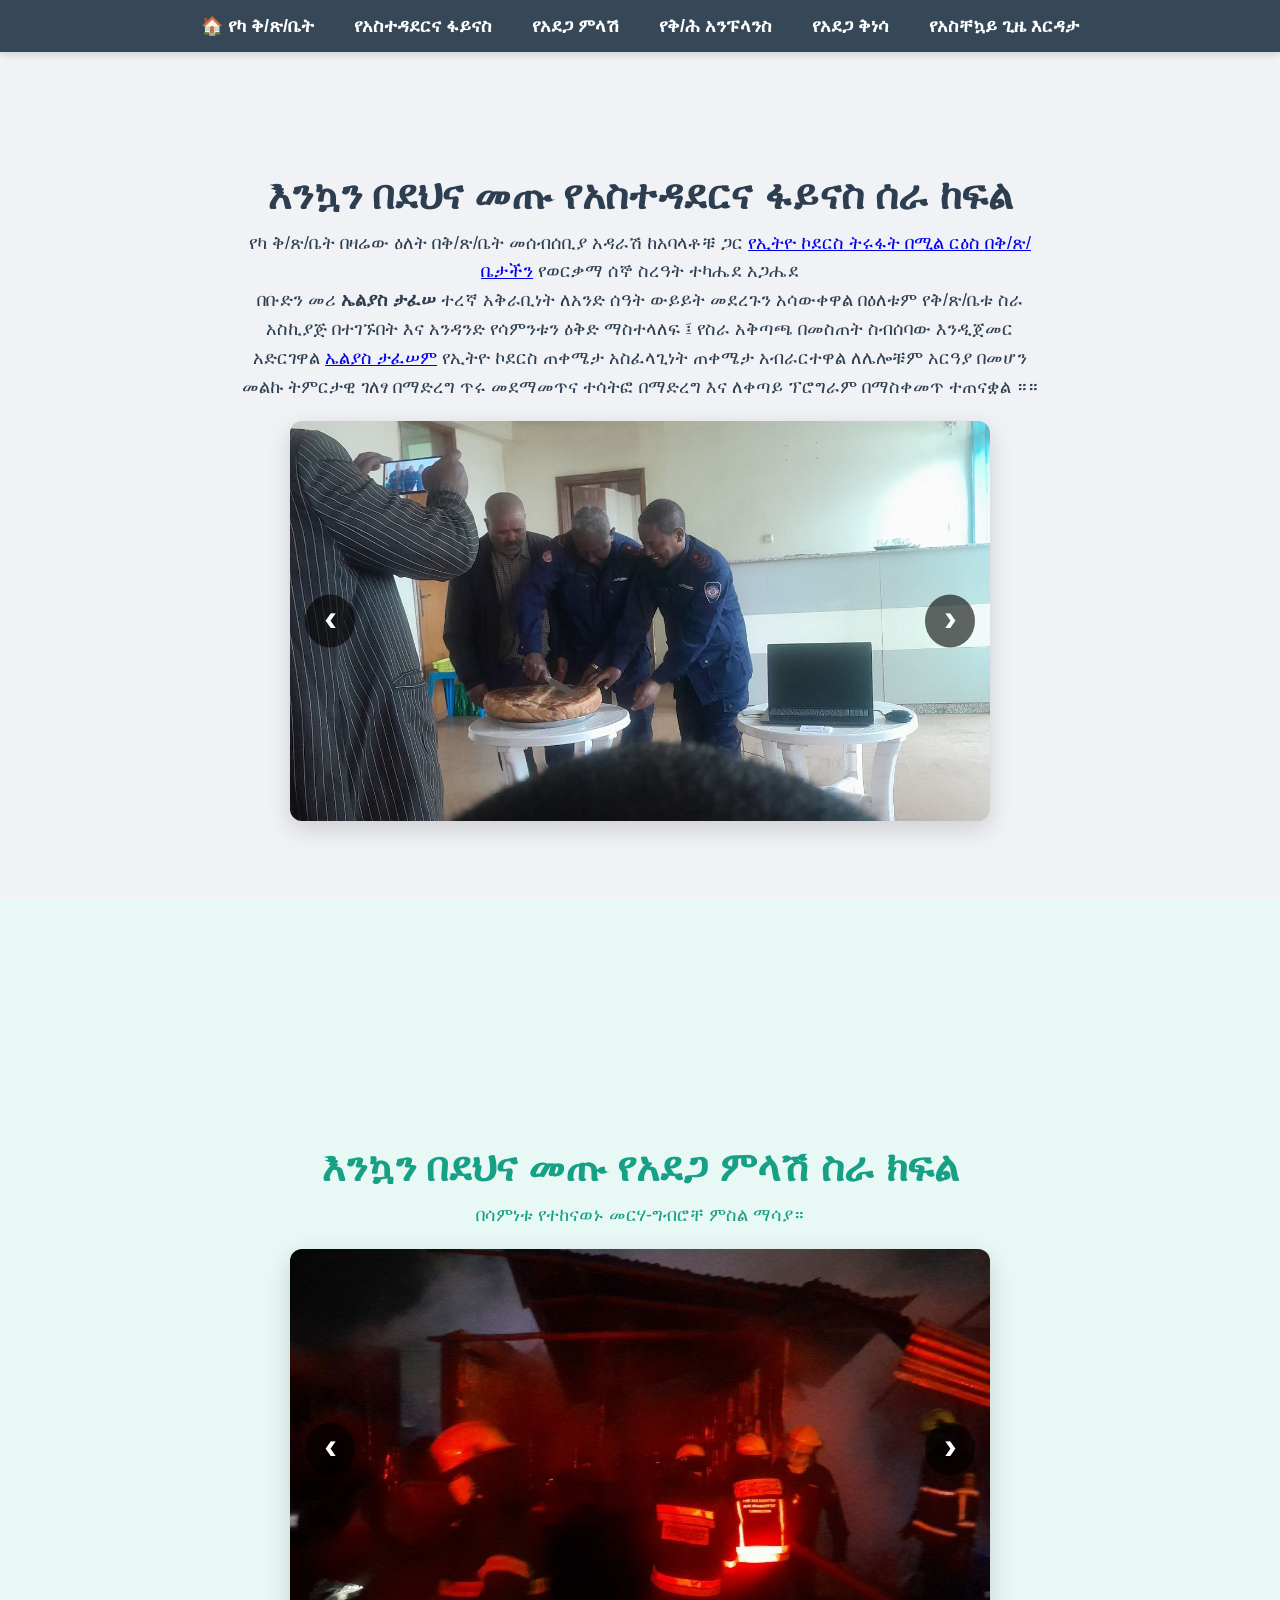
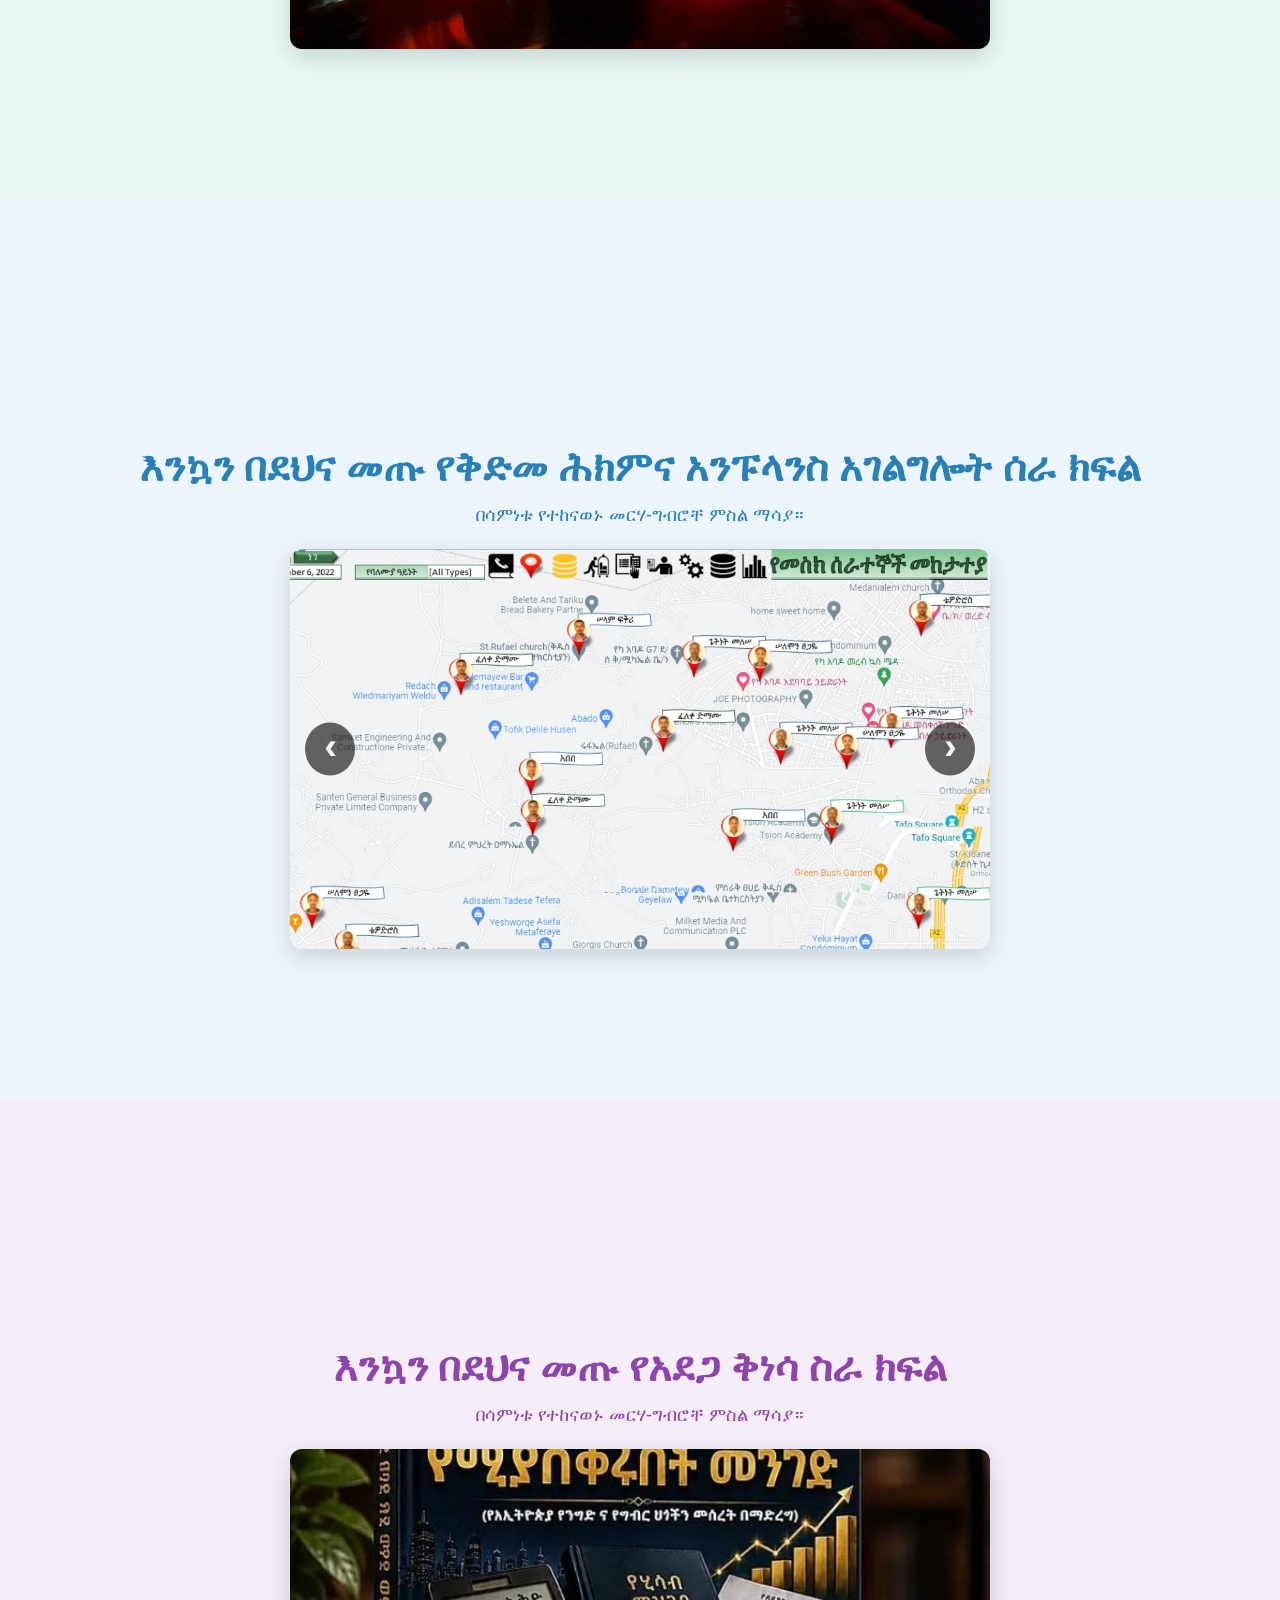
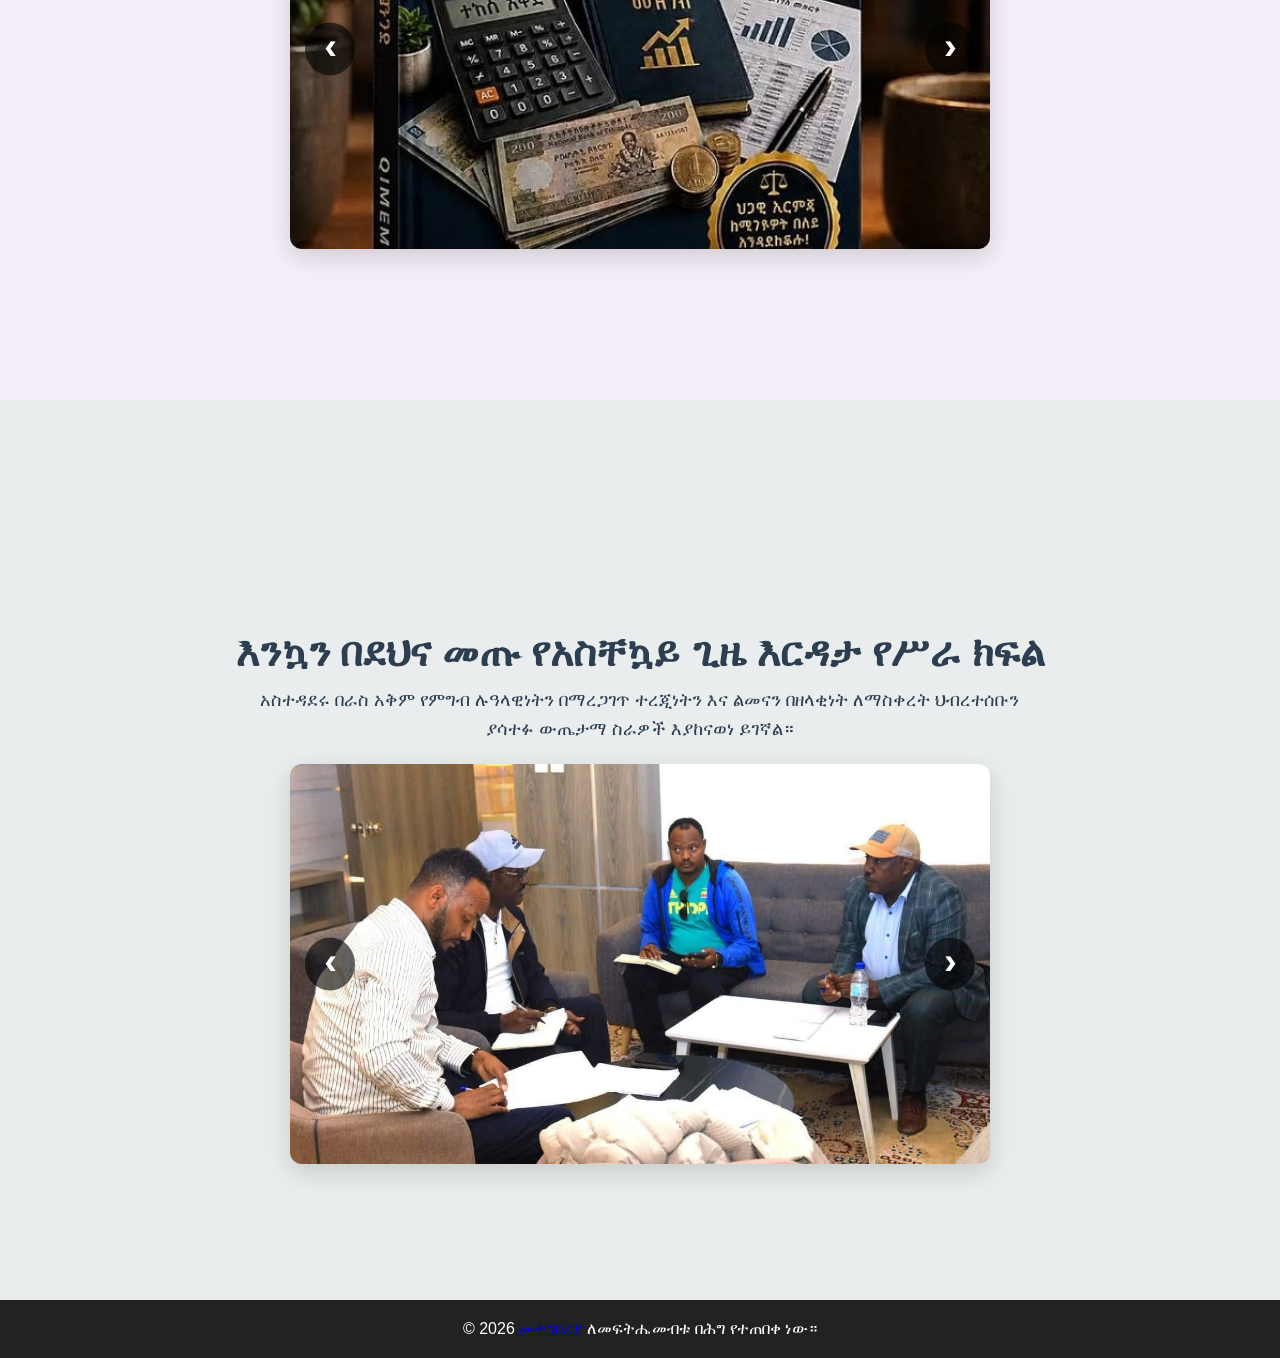
<file: gall.html>
<!DOCTYPE html>
<html lang="am">
<head>
    <meta charset="UTF-8">
    <meta name="viewport" content="width=device-width, initial-scale=1.0">
    <title>መተግበሪያ ለመፍትሔ</title>
    <link rel="stylesheet" href="gall.css">
    
</head>
<body>

    <!-- የዳሰሳ አሞሌ (Navigation) -->
    <nav>
        <ul>
            <li><a href="index.html">🏠 የካ ቅ/ጽ/ቤት</a></li>
            <li><a href="#home">የአስተዳደርና ፋይናስ </a></li>
            <li><a href="#about">የአደጋ ምላሽ</a></li>
            <li><a href="#services">የቅ/ሕ አንፑላንስ</a></li>
            <li><a href="#portfolio">የአደጋ ቅነሳ</a></li>
            <li><a href="#contact">የአስቸኳይ ጊዜ እርዳታ</a></li>
        </ul>
    </nav>

    <!-- ሴክሽን 1: መነሻ -->
    <section id="home">
        <h1>እንኳን በደህና መጡ የአስተዳደርና ፋይናስ ሰራ ከፍል</h1>
        <p>የካ ቅ/ጽ/ቤት በዛሬው ዕለት በቅ/ጽ/ቤት መሰብሰቢያ አዳራሽ ከአባላቶቹ ጋር <a href="gall.html#home">የኢትዮ ኮደርስ ትሩፋት በሚል ርዕስ በቅ/ጽ/ቤታችን</a> የወርቃማ ሰኞ ስረዓት ተካሔደ አጋሔደ <br>
                    በቡድን መሪ <strong>ኤልያስ ታፈሠ </strong> ተረኛ አቅራቢነት ለአንድ ሰዓት ውይይት መደረጉን አሳውቀዋል በዕለቱም የቅ/ጽ/ቤቱ ስራ አስኪያጅ በተገኙበት እና አንዳንድ የሳምንቱን ዕቅድ ማስተላለፍ ፤ የስራ አቅጣጫ በመስጠት ስብሰባው 
                    እንዲጀመር አድርገዋል <a href="https://eliastafese.github.io/social//">ኤልያስ ታፈሠም</a> የኢትዮ ኮደርስ ጠቀሜታ አስፈላጊነት ጠቀሜታ አብራርተዋል ለሌሎቹም አርዓያ በመሆን መልኩ ትምርታዊ ገለፃ በማድረግ 
                    ጥሩ መደማመጥና ተሳትፎ በማድረግ እና ለቀጣይ ፕሮግራም በማስቀመጥ ተጠናቋል ።።</p>
        <div class="slider-container">
            <button class="prev" onclick="moveSlide('home', -1)">&#10094;</button>
            <div class="slider" id="home-slider">
                <!-- የራስህን ፎቶ ሊንኮች እዚህ መተካት ትችላለህ -->
                <img class="slide-img" src="img/gold-monday 1.jpg" alt="Home 1">
                <img class="slide-img" src="img/gold-monday 2.jpg" alt="Home 1">
                <img class="slide-img" src="img/gold-monday 3.jpg" alt="Home 1">
                <img class="slide-img" src="img/gold-monday 4.jpg" alt="Home 1">
                <img class="slide-img" src="img/gold-monday 5.jpg" alt="Home 1">
                <img class="slide-img" src="img/gold-monday 6.jpg" alt="Home 1">
            </div>
            <button class="next" onclick="moveSlide('home', 1)">&#10095;</button>
        </div>
    </section>

    <!-- ሴክሽን 2: ስለ እኛ -->
    <section id="about">
        <h1>እንኳን በደህና መጡ የአደጋ ምላሽ ስራ ክፍል</h1>
        <p>በሳምነቱ የተከናወኑ መርሃ-ግብሮቸ ምስል ማሳያ።</p>
        <div class="slider-container">
            <button class="prev" onclick="moveSlide('about', -1)">&#10094;</button>
            <div class="slider" id="about-slider">
                <img class="slide-img" src="img/fire-- 1.jpg" alt="About 1">
                <img class="slide-img" src="img/APP 2.jpg" alt="About 2">
                <img class="slide-img" src="img/eli 4.jpg" alt="About 3">
                <img class="slide-img" src="img/eli 15.jpg" alt="About 3">
                <img class="slide-img" src="img/work 11.jpg" alt="About 3">
                <img class="slide-img" src="img/work 22.jpg" alt="About 3">
                <img class="slide-img" src="img/work 33.jpg" alt="About 3">
                <img class="slide-img" src="img/work 44.jpg" alt="About 3">
                <img class="slide-img" src="img/work 55.jpg" alt="About 3">
                <img class="slide-img" src="img/work 66.jpg" alt="About 3">
            </div>
            <button class="next" onclick="moveSlide('about', 1)">&#10095;</button>
        </div>
    </section>

    <!-- ሴክሽን 3: አገልግሎቶች -->
    <section id="services">
        <h1>እንኳን በደህና መጡ የቅድመ ሕክምና አንፑላንስ አገልግሎት ሰራ ክፍል</h1>
        <p>በሳምነቱ የተከናወኑ መርሃ-ግብሮቸ ምስል ማሳያ።</p>
        <div class="slider-container">
            <button class="prev" onclick="moveSlide('services', -1)">&#10094;</button>
            <div class="slider" id="services-slider">
                <img class="slide-img" src="img/work 77.jpg" alt="Service 1">
                <img class="slide-img" src="img/work- 1.jpg" alt="Service 2">
                <img class="slide-img" src="img/work- 2.jpg" alt="Service 3">
                <img class="slide-img" src="img/work- 6.jpg" alt="Service 3">
                <img class="slide-img" src="img/work- 7.jpg" alt="Service 3">
                <img class="slide-img" src="img/work 88.jpg" alt="Service 1">
                <img class="slide-img" src="img/work 99.jpg" alt="Service 1">
                <img class="slide-img" src="img/work 111.jpg" alt="Service 1">
                <img class="slide-img" src="img/work 222.jpg" alt="Service 1">
                <img class="slide-img" src="img/work 333.jpg" alt="Service 1">
            </div>
            <button class="next" onclick="moveSlide('services', 1)">&#10095;</button>
        </div>
    </section>

    <!-- ሴክሽን 4: ስራዎች -->
    <section id="portfolio">
        <h1>እንኳን በደህና መጡ የአደጋ ቅነሳ ስራ ክፍል</h1>
        <p>በሳምነቱ የተከናወኑ መርሃ-ግብሮቸ ምስል ማሳያ።</p>
        <div class="slider-container">
            <button class="prev" onclick="moveSlide('portfolio', -1)">&#10094;</button>
            <div class="slider" id="portfolio-slider">
                <img class="slide-img" src="img/exl- 1.jpg" alt="Portfolio 1">
                <img class="slide-img" src="img/exl- 2.jpg" alt="Portfolio 1">
                <img class="slide-img" src="img/exl- 3.jpg" alt="Portfolio 1">
                <img class="slide-img" src="img/exl- 4.jpg" alt="Portfolio 1">
                <img class="slide-img" src="img/exl- 5.jpg" alt="Portfolio 1">
                <img class="slide-img" src="img/exl- 6.jpg" alt="Portfolio 1">
                <img class="slide-img" src="img/exl- 7.jpg" alt="Portfolio 1">
                <img class="slide-img" src="img/exl- 8.jpg" alt="Portfolio 1">
                <img class="slide-img" src="img/exl- 9.jpg" alt="Portfolio 1">
                <img class="slide-img" src="img/exl- 10.jpg" alt="Portfolio 1">
            </div>
            <button class="next" onclick="moveSlide('portfolio', 1)">&#10095;</button>
        </div>
    </section>

    <!-- ሴክሽን 5: አድራሻ -->
    <section id="contact">
        <h1>እንኳን በደህና መጡ የአስቸኳይ ጊዜ እርዳታ የሥራ ክፍል</h1>
        <p>አስተዳደሩ በራስ አቅም የምግብ ሉዓላዊነትን በማረጋገጥ ተረጂነትን እና ልመናን በዘላቂነት ለማስቀረት ህብረተሰቡን ያሳተፉ ውጤታማ ስራዎች እያከናወነ ይገኛል።</p>
        <div class="slider-container">
            <button class="prev" onclick="moveSlide('contact', -1)">&#10094;</button>
            <div class="slider" id="contact-slider">
                <img class="slide-img" src="img/food 6.jpg" alt="Contact 1">
                <img class="slide-img" src="img/food 1.jpg" alt="Contact 1">
                <img class="slide-img" src="img/food 2.jpg" alt="Contact 2">
                <img class="slide-img" src="img/food 3.jpg" alt="Contact 3">
                <img class="slide-img" src="img/food 4.jpg" alt="Contact 3">
                <img class="slide-img" src="img/food 5.jpg" alt="Contact 3">
                <img class="slide-img" src="img/food 7.jpg" alt="Contact 3">
                <img class="slide-img" src="img/food 8.jpg" alt="Contact 3">
                <img class="slide-img" src="img/food 9.jpg" alt="Contact 3">
            </div>
            <button class="next" onclick="moveSlide('contact', 1)">&#10095;</button>
        </div>
    </section>

    <!-- ፉተር -->
    <footer>
        <p>&copy; 2026 <a href="https://eliastafese.github.io/social/">መተግበሪያ</a> ለመፍትሔመብቱ በሕግ የተጠበቀ ነው።</p>
    </footer>

    <script src="gall.js"></script>

</body>
</html>
</file>
<file: gall.css>
/* መሠረታዊ ቅንብሮች */
* {
    margin: 0;
    padding: 0;
    box-sizing: border-box;
    font-family: 'Segoe UI', Tahoma, Geneva, Verdana, sans-serif;
    scroll-behavior: smooth;
}

/* የዳሰሳ አሞሌ (Navigation) */
nav {
    position: fixed;
    top: 0;
    left: 0;
    width: 100%;
    background-color: rgba(44, 62, 80, 0.95);
    padding: 15px 0;
    z-index: 1000;
    box-shadow: 0 4px 6px rgba(0,0,0,0.1);
}

nav ul {
    list-style: none;
    display: flex;
    justify-content: center;
    align-items: center;
}

nav ul li {
    margin: 0 20px;
}

nav ul li a {
    color: #ffffff;
    text-decoration: none;
    font-size: 18px;
    font-weight: bold;
    transition: color 0.3s ease;
}

nav ul li a:hover {
    color: #1abc9c;
}

/* የሴክሽኖች ስታይል */
section {
    padding: 100px 20px 6px 20px;
    min-height: 100vh;
    display: flex;
    flex-direction: column;
    justify-content: center;
    align-items: center;
    text-align: center;
    position: relative;
}

section h1 {
    font-size: 40px;
    margin-bottom: 10px;
    z-index: 2;
}

section p {
    font-size: 18px;
    max-width: 800px;
    line-height: 1.6;
    margin-bottom: 20px;
    z-index: 2;
}

/* የሴክሽኖች መለያ ቀለማት (ከፎቶ ጀርባ የሚታዩ) */
#home { background-color: #f1f2f6; color: #2c3e50; }
#about { background-color: #e8f8f5; color: #16a085; }
#services { background-color: #ebf5fb; color: #2980b9; }
#portfolio { background-color: #f5eef8; color: #8e44ad; }
#contact { background-color: #eaeded; color: #2c3e50; }

/* --- የፎቶ ማጫወቻ (Slider/Carousel) ዲዛይን --- */
.slider-container {
    position: relative;
    width: 80%;
    max-width: 700px;
    height: 400px;
    margin: 0 auto;
    overflow: hidden;
    border-radius: 12px;
    box-shadow: 0 8px 24px rgba(0,0,0,0.15);
    z-index: 2;
}

.slider {
    display: flex;
    width: 100%;
    height: 100%;
    transition: transform 0.5s ease-in-out;
}

.slide-img {
    min-width: 100%;
    height: 100%;
    object-fit: cover; /* ፎቶው ሳይዛባ ሙሉ ቦታውን እንዲይዝ */
}

/* የግራና ቀኝ መቆጣጠሪያ ቀስቶች */
.prev, .next {
    position: absolute;
    top: 50%;
    transform: translateY(-50%);
    background-color: rgba(0, 0, 0, 0.6);
    color: white;
    border: none;
    padding: 15px 20px;
    font-size: 20px;
    font-weight: bold;
    cursor: pointer;
    border-radius: 50%;
    transition: 0.3s;
    z-index: 10;
}

.prev { left: 15px; }
.next { right: 15px; }

.prev:hover, .next:hover {
    background-color: rgba(26, 188, 156, 0.9);
}

/* ፉተር */
footer {
    background-color: #222;
    color: white;
    text-align: center;
    padding: 20px;
    font-size: 16px;
}
</file>
